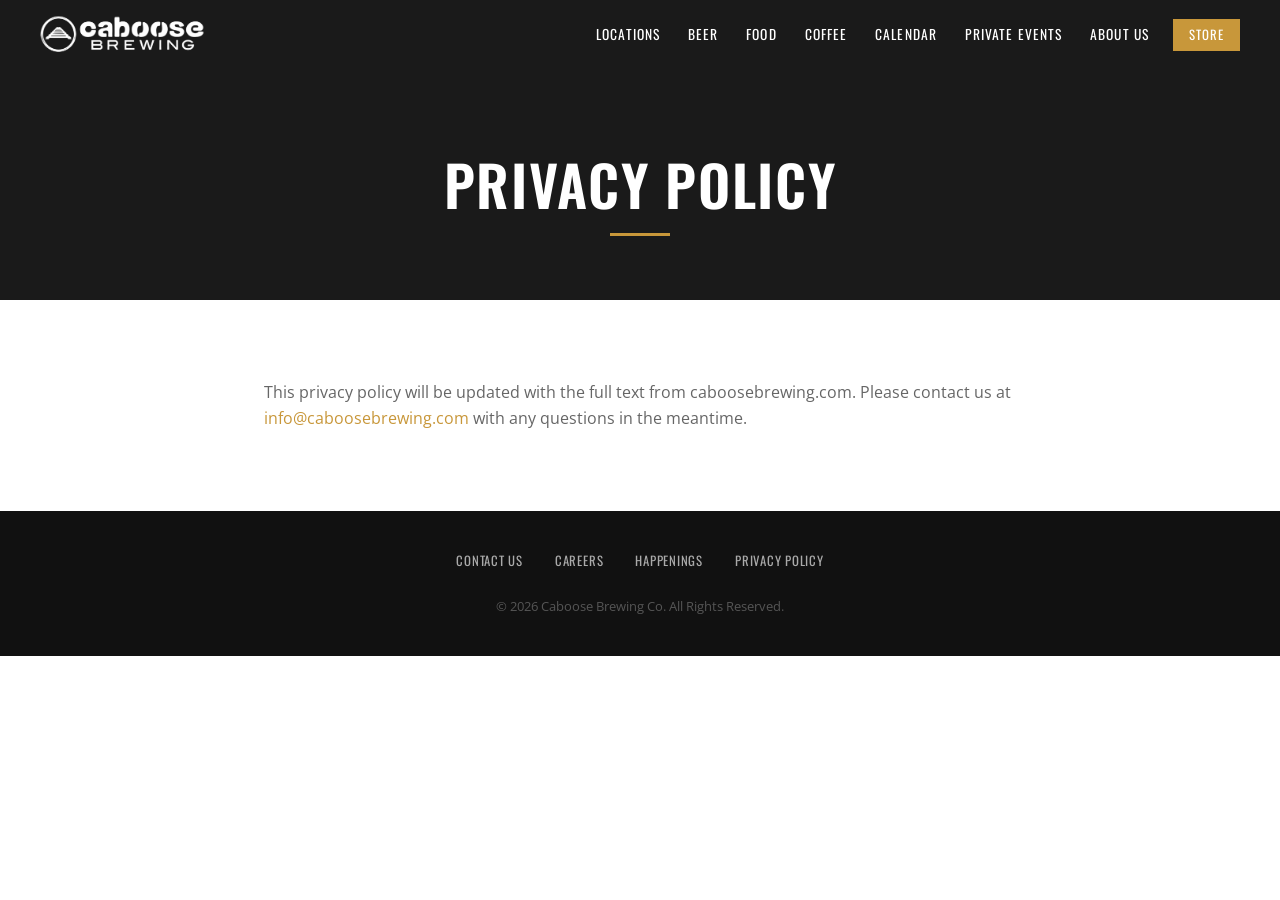
<file: privacy-policy.html>
<!DOCTYPE html>
<html lang="en">
<head>
  <meta charset="UTF-8">
  <meta name="viewport" content="width=device-width, initial-scale=1.0">
  <title>Privacy Policy | Caboose Brewing Co.</title>
  <meta name="description" content="Privacy policy for Caboose Brewing Co., including how we collect, use, and protect website and guest information.">
  <link rel="canonical" href="https://caboosebrewing.com/privacy-policy.html">
  <meta property="og:site_name" content="Caboose Brewing Co.">
  <meta property="og:type" content="website">
  <meta property="og:title" content="Privacy Policy | Caboose Brewing Co.">
  <meta property="og:description" content="Privacy policy for Caboose Brewing Co., including how we collect, use, and protect website and guest information.">
  <meta property="og:url" content="https://caboosebrewing.com/privacy-policy.html">
  <meta property="og:image" content="https://caboosebrewing.com/img/Black-Horizontal-Caboose-Website-Logo-transparentpdf.png">
  <meta name="twitter:card" content="summary_large_image">
  <meta name="twitter:title" content="Privacy Policy | Caboose Brewing Co.">
  <meta name="twitter:description" content="Privacy policy for Caboose Brewing Co., including how we collect, use, and protect website and guest information.">
  <meta name="twitter:image" content="https://caboosebrewing.com/img/Black-Horizontal-Caboose-Website-Logo-transparentpdf.png">
  <script type="application/ld+json">
    {
      "@context": "https://schema.org",
      "@graph": [
        {
          "@type": "Organization",
          "@id": "https://caboosebrewing.com/#organization",
          "name": "Caboose Brewing Co.",
          "url": "https://caboosebrewing.com/",
          "logo": "https://caboosebrewing.com/img/Black-Horizontal-Caboose-Website-Logo-transparentpdf.png"
        },
        {
          "@type": "WebPage",
          "@id": "https://caboosebrewing.com/privacy-policy.html#webpage",
          "url": "https://caboosebrewing.com/privacy-policy.html",
          "name": "Privacy Policy | Caboose Brewing Co.",
          "description": "Privacy policy for Caboose Brewing Co., including how we collect, use, and protect website and guest information.",
          "about": {
            "@id": "https://caboosebrewing.com/#organization"
          }
        }
      ]
    }
  </script>
  <link rel="preconnect" href="https://fonts.googleapis.com">
  <link href="https://fonts.googleapis.com/css2?family=Oswald:wght@400;500;600&family=Open+Sans:ital,wght@0,400;0,600;1,400&display=swap" rel="stylesheet">
  <link rel="stylesheet" href="css/styles.css">
  <script src="https://www.googletagmanager.com/gtag/js?id=G-430TXD9LE1" data-cfasync="false" data-wpfc-render="false" async></script>
</head>
<body>

<nav class="nav">
  <div class="nav__inner">
    <a class="nav__logo" href="index.html">
      <img src="img/Black Horizontal Caboose Logo  (3)-Picsart-BackgroundRemover.png" alt="Caboose Brewing Co.">
    </a>
    <ul class="nav__links">
      <li class="nav__item">
        <a class="nav__link" href="#">Locations</a>
        <ul class="nav__dropdown">
          <li><a href="vienna.html">Caboose Tavern – Vienna</a></li>
          <li><a href="fairfax.html">Caboose Commons – Fairfax</a></li>
        </ul>
      </li>
      <li class="nav__item"><a class="nav__link" href="brewery.html">Beer</a></li>
      <li class="nav__item"><a class="nav__link" href="food.html">Food</a></li>
      <li class="nav__item"><a class="nav__link" href="coffee.html">Coffee</a></li>
      <li class="nav__item"><a class="nav__link" href="happenings.html">Calendar</a></li>
      <li class="nav__item"><a class="nav__link" href="private-events.html">Private Events</a></li>
      <li class="nav__item">
        <a class="nav__link" href="about.html">About Us</a>
        <ul class="nav__dropdown">
          <li><a href="about.html">About Us</a></li>
          <li><a href="awards.html">Awards</a></li>
        </ul>
      </li>
      <li class="nav__item"><a class="nav__store" href="https://gotab.io/ec/caboosetavern" target="_blank" rel="noopener">Store</a></li>
    </ul>
    <button class="nav__toggle" aria-label="Toggle menu">
      <span></span><span></span><span></span>
    </button>
  </div>
</nav>

<div class="page-hero">
  <div class="page-hero__content">
    <h1>Privacy Policy</h1>
    <div class="gold-line"></div>
  </div>
</div>

<section class="section">
  <div class="container" style="max-width:800px;">
    <p style="color:var(--gray-text);">This privacy policy will be updated with the full text from caboosebrewing.com. Please contact us at <a href="mailto:info@caboosebrewing.com" style="color:var(--gold);">info@caboosebrewing.com</a> with any questions in the meantime.</p>
  </div>
</section>

<footer class="footer">
  <nav class="footer__links">
    <a href="mailto:info@caboosebrewing.com">Contact Us</a>
    <a href="https://www.indeed.com/cmp/Caboose-Brewing-Company-2/jobs" target="_blank" rel="noopener">Careers</a>
    <a href="happenings.html">Happenings</a>
    <a href="privacy-policy.html">Privacy Policy</a>
  </nav>
  <p class="footer__copy">&copy; 2026 Caboose Brewing Co. All Rights Reserved.</p>
</footer>

<script src="js/main.js"></script>
</body>
</html>
</file>
<file: css/styles.css>
/* ===== RESET & BASE ===== */
*, *::before, *::after { box-sizing: border-box; margin: 0; padding: 0; }

html { scroll-behavior: smooth; }

body {
  font-family: 'Open Sans', sans-serif;
  color: #333;
  background: #fff;
  line-height: 1.6;
}

img { max-width: 100%; height: auto; display: block; }
a { text-decoration: none; color: inherit; }
ul { list-style: none; }

/* ===== CUSTOM PROPERTIES ===== */
:root {
  --black: #1a1a1a;
  --gold: #c8973a;
  --gold-dark: #a87a2a;
  --white: #ffffff;
  --gray-light: #f5f5f3;
  --gray-mid: #e0e0e0;
  --gray-text: #666;
  --max-width: 1200px;
}

/* ===== TYPOGRAPHY ===== */
h1, h2, h3, h4 {
  font-family: 'Oswald', sans-serif;
  font-weight: 600;
  line-height: 1.2;
  text-transform: uppercase;
  letter-spacing: 0.03em;
}

h1 { font-size: clamp(2rem, 5vw, 3.5rem); }
h2 { font-size: clamp(1.6rem, 3.5vw, 2.5rem); }
h3 { font-size: clamp(1.2rem, 2.5vw, 1.6rem); }
h4 { font-size: 1.1rem; }

p { margin-bottom: 1rem; }
p:last-child { margin-bottom: 0; }

/* ===== LAYOUT HELPERS ===== */
.container {
  max-width: var(--max-width);
  margin: 0 auto;
  padding: 0 1.5rem;
}

.section { padding: 5rem 0; }
.section--dark { background: var(--black); color: var(--white); }
.section--gray { background: var(--gray-light); }

.section-header {
  text-align: center;
  margin-bottom: 3rem;
}

.section-header p {
  max-width: 700px;
  margin: 1rem auto 0;
  color: var(--gray-text);
  font-size: 1.05rem;
}

.section--dark .section-header p { color: #bbb; }

.gold-line {
  width: 60px;
  height: 3px;
  background: var(--gold);
  margin: 1rem auto 0;
}

/* ===== BUTTONS ===== */
.btn {
  display: inline-block;
  padding: 0.75rem 2rem;
  font-family: 'Oswald', sans-serif;
  font-size: 0.9rem;
  font-weight: 500;
  letter-spacing: 0.1em;
  text-transform: uppercase;
  border: 2px solid transparent;
  cursor: pointer;
  transition: all 0.2s ease;
}

.btn--gold {
  background: var(--gold);
  color: var(--white);
  border-color: var(--gold);
}
.btn--gold:hover { background: var(--gold-dark); border-color: var(--gold-dark); }

.btn--outline {
  background: transparent;
  color: var(--white);
  border-color: var(--white);
}
.btn--outline:hover { background: var(--white); color: var(--black); }

.btn--outline-dark {
  background: transparent;
  color: var(--black);
  border-color: var(--black);
}
.btn--outline-dark:hover { background: var(--black); color: var(--white); }

/* ===== NAVIGATION ===== */
.nav {
  position: sticky;
  top: 0;
  z-index: 1000;
  background: var(--black);
  padding: 0 1.5rem;
}

.nav__inner {
  max-width: var(--max-width);
  margin: 0 auto;
  display: flex;
  align-items: center;
  justify-content: space-between;
  height: 70px;
}

.nav__logo img { height: 55px; filter: brightness(0) invert(1); }

.nav__links {
  display: flex;
  align-items: center;
  gap: 0.25rem;
}

.nav__item { position: relative; }

.nav__link {
  display: block;
  padding: 0.5rem 0.75rem;
  color: var(--white);
  font-family: 'Oswald', sans-serif;
  font-size: 0.85rem;
  font-weight: 400;
  letter-spacing: 0.08em;
  text-transform: uppercase;
  transition: color 0.2s;
  white-space: nowrap;
}
.nav__link:hover, .nav__link.active { color: var(--gold); }

.nav__dropdown {
  display: none;
  position: absolute;
  top: 100%;
  left: 0;
  background: var(--black);
  min-width: 220px;
  border-top: 2px solid var(--gold);
  box-shadow: 0 4px 12px rgba(0,0,0,0.3);
}

.nav__item:hover .nav__dropdown { display: block; }

.nav__dropdown a {
  display: block;
  padding: 0.6rem 1rem;
  color: #ccc;
  font-family: 'Oswald', sans-serif;
  font-size: 0.8rem;
  letter-spacing: 0.06em;
  text-transform: uppercase;
  transition: color 0.2s, background 0.2s;
}
.nav__dropdown a:hover { color: var(--white); background: rgba(255,255,255,0.05); }

.nav__store {
  margin-left: 0.5rem;
  padding: 0.4rem 1rem;
  background: var(--gold);
  color: var(--white);
  font-family: 'Oswald', sans-serif;
  font-size: 0.8rem;
  letter-spacing: 0.08em;
  text-transform: uppercase;
  transition: background 0.2s;
}
.nav__store:hover { background: var(--gold-dark); color: var(--white); }

.nav__toggle {
  display: none;
  flex-direction: column;
  gap: 5px;
  cursor: pointer;
  padding: 4px;
}
.nav__toggle span {
  display: block;
  width: 24px;
  height: 2px;
  background: var(--white);
  transition: all 0.3s;
}

/* ===== HERO ===== */
.hero {
  position: relative;
  min-height: 85vh;
  display: flex;
  align-items: center;
  background: var(--black);
  overflow: hidden;
}

.hero__bg {
  position: absolute;
  inset: 0;
  background-size: cover;
  background-position: center;
  opacity: 0.45;
}

.hero__content {
  position: relative;
  z-index: 1;
  width: 100%;
}

.hero__grid {
  display: grid;
  grid-template-columns: 1fr 1fr;
  gap: 2px;
  min-height: 85vh;
}

.hero__panel {
  position: relative;
  display: flex;
  flex-direction: column;
  align-items: center;
  justify-content: center;
  padding: 3rem 2rem;
  text-align: center;
  overflow: hidden;
  min-height: 400px;
}

.hero__panel-bg {
  position: absolute;
  inset: 0;
  background-size: cover;
  background-position: center;
  transition: transform 0.4s ease;
  filter: brightness(1.25);
}
.hero__panel:hover .hero__panel-bg { transform: scale(1.04); }

.hero__panel-overlay {
  position: absolute;
  inset: 0;
  background: rgba(0,0,0,0.40);
  transition: background 0.3s;
}
.hero__panel:hover .hero__panel-overlay { background: rgba(0,0,0,0.30); }

.hero__panel-content {
  position: relative;
  z-index: 1;
  color: var(--white);
}

.hero__panel-content h2 {
  font-size: clamp(1.8rem, 4vw, 2.8rem);
  margin-bottom: 0.5rem;
}

.hero__panel-content p {
  font-size: 0.95rem;
  color: #ddd;
  margin-bottom: 1.5rem;
}

.hero__panel-btns {
  display: flex;
  flex-direction: column;
  gap: 0.75rem;
  align-items: center;
}

/* ===== PAGE HERO (inner pages) ===== */
.page-hero {
  background: var(--black);
  padding: 5rem 1.5rem 4rem;
  text-align: center;
  color: var(--white);
  position: relative;
  overflow: hidden;
}

.page-hero__bg {
  position: absolute;
  inset: 0;
  background-size: cover;
  background-position: center;
  opacity: 0.3;
  filter: brightness(1.25);
}

.page-hero__image {
  position: absolute;
  inset: 0;
  width: 100%;
  height: 100%;
  object-fit: cover;
  object-position: center 80%;
  opacity: 0.3;
  filter: brightness(1.25);
}

/* Page-specific hero tweak for the Commons (Fairfax) to match VS Code preview */
.page-hero--commons {
  min-height: 420px;
  padding: 3rem 1.5rem 2rem;
}

.page-hero--commons .page-hero__image {
  /* Shift image so the building/logo sits closer to the centered heading */
  object-position: 60% 60%;
}

@media (min-width: 1024px) {
  /* Desktop-only: bring the building/logo further toward center */
  .page-hero--commons .page-hero__image {
    object-position: 60% 75%;
  }
}
.page-hero__content { position: relative; z-index: 1; }
.page-hero h1 { margin-bottom: 0.5rem; }
.page-hero p { color: #bbb; font-size: 1.05rem; }
.page-hero .gold-line { margin-top: 1rem; }

/* ===== TWO COLUMN SPLIT ===== */
.split {
  display: grid;
  grid-template-columns: 1fr 1fr;
  align-items: center;
}

.split__image { overflow: hidden; height: 100%; min-height: 400px; }
.split__image img { width: 100%; height: 100%; object-fit: cover; filter: brightness(1.25); }
.split__text { padding: 4rem; }
.split__text h2 { margin-bottom: 1rem; }
.split__text p { color: var(--gray-text); margin-bottom: 1.5rem; }
.split--reverse .split__image { order: 2; }
.split--reverse .split__text { order: 1; }

/* ===== CARDS ===== */
.cards {
  display: grid;
  gap: 1.5rem;
}
.cards--2 { grid-template-columns: repeat(2, 1fr); }
.cards--3 { grid-template-columns: repeat(3, 1fr); }
.cards--4 { grid-template-columns: repeat(4, 1fr); }

.card {
  background: var(--white);
  border: 1px solid var(--gray-mid);
  padding: 1.5rem;
  border-radius: 2px;
}

.card--dark {
  background: #2a2a2a;
  border-color: #3a3a3a;
  color: var(--white);
}

/* ===== BEER MENU ===== */
.beer-section { margin-bottom: 3rem; }
.beer-section__title {
  font-family: 'Oswald', sans-serif;
  font-size: 1.4rem;
  text-transform: uppercase;
  letter-spacing: 0.1em;
  border-bottom: 2px solid var(--gold);
  padding-bottom: 0.5rem;
  margin-bottom: 1.5rem;
  color: var(--black);
}

.beer-grid {
  display: grid;
  grid-template-columns: repeat(auto-fill, minmax(280px, 1fr));
  gap: 1.25rem;
}

.beer-card {
  background: var(--white);
  border: 1px solid var(--gray-mid);
  padding: 1.25rem;
  border-left: 3px solid var(--gold);
}

.beer-card__name {
  font-family: 'Oswald', sans-serif;
  font-size: 1.1rem;
  text-transform: uppercase;
  margin-bottom: 0.25rem;
}

.beer-card__style {
  font-size: 0.8rem;
  color: var(--gold);
  text-transform: uppercase;
  letter-spacing: 0.05em;
  margin-bottom: 0.5rem;
}

.beer-card__stats {
  display: flex;
  gap: 1rem;
  font-size: 0.8rem;
  font-weight: 600;
  color: var(--gray-text);
  margin-bottom: 0.6rem;
}

.beer-card__notes {
  font-size: 0.88rem;
  color: var(--gray-text);
  font-style: italic;
  line-height: 1.5;
}

/* ===== TESTIMONIALS ===== */
.testimonials-grid {
  display: grid;
  grid-template-columns: repeat(auto-fill, minmax(300px, 1fr));
  gap: 1.5rem;
}

.testimonial {
  background: var(--white);
  padding: 1.5rem;
  border-top: 3px solid var(--gold);
  box-shadow: 0 2px 8px rgba(0,0,0,0.06);
}

.testimonial__text {
  font-style: italic;
  color: var(--gray-text);
  margin-bottom: 1rem;
  font-size: 0.95rem;
}

.testimonial__text::before { content: '\201C'; font-size: 2rem; color: var(--gold); line-height: 0; vertical-align: -0.5rem; margin-right: 0.2rem; }

.testimonial__author {
  font-family: 'Oswald', sans-serif;
  font-size: 0.85rem;
  text-transform: uppercase;
  letter-spacing: 0.05em;
  color: var(--black);
}

/* ===== LOCATION FOOTER BLOCK ===== */
.locations-footer {
  display: grid;
  grid-template-columns: 1fr 1fr;
  gap: 0;
}

.location-block {
  padding: 3rem 2.5rem;
  background: var(--black);
  color: var(--white);
}
.location-block:first-child { border-right: 1px solid #333; }

.location-block h3 {
  color: var(--gold);
  margin-bottom: 0.25rem;
  font-size: 1rem;
}

.location-block h4 {
  font-size: 1.3rem;
  margin-bottom: 1rem;
}

.location-block p, .location-block address {
  font-size: 0.9rem;
  color: #bbb;
  font-style: normal;
  margin-bottom: 0.25rem;
}

.location-block .hours {
  margin: 1rem 0;
  font-size: 0.85rem;
  color: #aaa;
}

.location-block .hours dt {
  font-weight: 600;
  color: #ccc;
  float: left;
  width: 155px;
  clear: left;
}

.location-block .hours dd { margin-left: 155px; color: #aaa; }

.location-block .social { display: flex; gap: 0.5rem; margin-top: 1rem; }
.location-block .social img { height: 28px; width: 28px; filter: brightness(0.8); transition: filter 0.2s; }
.location-block .social a:hover img { filter: brightness(1); }

/* ===== FOOTER ===== */
.footer {
  background: #111;
  color: #aaa;
  padding: 2.5rem 1.5rem;
  text-align: center;
  font-size: 0.85rem;
}

.footer__links {
  display: flex;
  justify-content: center;
  flex-wrap: wrap;
  gap: 0.5rem 2rem;
  margin-bottom: 1.5rem;
}

.footer__links a {
  color: #aaa;
  font-family: 'Oswald', sans-serif;
  font-size: 0.8rem;
  letter-spacing: 0.06em;
  text-transform: uppercase;
  transition: color 0.2s;
}
.footer__links a:hover { color: var(--gold); }

.footer__newsletter {
  margin-bottom: 1.5rem;
}

.footer__newsletter p {
  font-family: 'Oswald', sans-serif;
  font-size: 0.9rem;
  letter-spacing: 0.06em;
  text-transform: uppercase;
  color: #ccc;
  margin-bottom: 0.75rem;
}

.footer__newsletter a {
  display: inline-block;
  padding: 0.5rem 1.5rem;
  border: 1px solid var(--gold);
  color: var(--gold);
  font-family: 'Oswald', sans-serif;
  font-size: 0.8rem;
  letter-spacing: 0.08em;
  text-transform: uppercase;
  transition: all 0.2s;
}
.footer__newsletter a:hover { background: var(--gold); color: var(--white); }

.footer__copy { color: #555; font-size: 0.8rem; }

/* ===== HAPPENINGS ===== */
.happening-item {
  display: flex;
  align-items: flex-start;
  gap: 1.5rem;
  padding: 1.5rem 0;
  border-bottom: 1px solid var(--gray-mid);
}
.happening-item:last-child { border-bottom: none; }

.happening-icon {
  width: 50px;
  height: 50px;
  background: var(--gold);
  border-radius: 50%;
  flex-shrink: 0;
  display: flex;
  align-items: center;
  justify-content: center;
  color: var(--white);
  font-size: 1.25rem;
}

.happening-item h3 { font-size: 1.1rem; margin-bottom: 0.25rem; }
.happening-item p { color: var(--gray-text); font-size: 0.9rem; margin: 0; }

/* ===== AWARDS ===== */
.award-group { margin-bottom: 3rem; }

.award-group h3 {
  font-size: 1.2rem;
  color: var(--gold);
  border-bottom: 1px solid var(--gray-mid);
  padding-bottom: 0.5rem;
  margin-bottom: 1rem;
}

.award-list { display: flex; flex-direction: column; gap: 0.5rem; }

.award-item {
  display: flex;
  align-items: baseline;
  gap: 1rem;
  padding: 0.5rem 0;
  border-bottom: 1px solid var(--gray-light);
}

.award-year {
  font-family: 'Oswald', sans-serif;
  font-size: 0.9rem;
  color: var(--gold);
  min-width: 50px;
  font-weight: 600;
}

.award-name { font-size: 0.95rem; color: var(--black); }

/* ===== PRIVATE EVENTS ===== */
.events-cta {
  background: var(--gold);
  padding: 3rem 2rem;
  text-align: center;
  color: var(--white);
}
.events-cta h2 { margin-bottom: 0.75rem; }
.events-cta p { margin-bottom: 1.5rem; font-size: 1.05rem; opacity: 0.9; }

/* ===== NEWSLETTER POPUP ===== */
.popup-overlay {
  display: none;
  position: fixed;
  inset: 0;
  background: rgba(0,0,0,0.7);
  z-index: 2000;
  align-items: center;
  justify-content: center;
  padding: 1rem;
}

.popup-overlay.visible { display: flex; }

.popup {
  background: var(--white);
  max-width: 480px;
  width: 100%;
  padding: 2.5rem 2rem;
  position: relative;
  text-align: center;
  border-top: 4px solid var(--gold);
}

.popup__close {
  position: absolute;
  top: 0.75rem;
  right: 1rem;
  background: none;
  border: none;
  font-size: 1.5rem;
  line-height: 1;
  color: #aaa;
  cursor: pointer;
}
.popup__close:hover { color: var(--black); }

.popup h2 { margin-bottom: 0.75rem; font-size: 1.6rem; }
.popup p { color: var(--gray-text); margin-bottom: 1.5rem; font-size: 0.95rem; }

.popup__no-thanks {
  display: block;
  margin: 1rem auto 0;
  background: none;
  border: none;
  color: #aaa;
  font-size: 0.82rem;
  cursor: pointer;
}
.popup__no-thanks:hover { color: var(--black); text-decoration: underline; }

/* ===== RESPONSIVE ===== */
@media (max-width: 900px) {
  .split { grid-template-columns: 1fr; }
  .split__image { min-height: 280px; }
  .split__text { padding: 2.5rem 1.5rem; }
  .split--reverse .split__image { order: unset; }
  .split--reverse .split__text { order: unset; }

  .locations-footer { grid-template-columns: 1fr; }
  .location-block:first-child { border-right: none; border-bottom: 1px solid #333; }

  .hero__grid { grid-template-columns: 1fr; }
  .cards--2, .cards--3, .cards--4 { grid-template-columns: 1fr; }
}

@media (max-width: 768px) {
  .nav__links { display: none; flex-direction: column; align-items: flex-start; }
  .nav__links.open { display: flex; position: absolute; top: 70px; left: 0; right: 0; background: var(--black); padding: 1rem 1.5rem 1.5rem; gap: 0; border-top: 1px solid #333; }
  .nav__toggle { display: flex; }
  .nav__inner { position: relative; }
  .nav__dropdown { position: static; border-top: none; box-shadow: none; background: #2a2a2a; margin-left: 1rem; }
  .nav__item:hover .nav__dropdown { display: none; }
  .nav__item.open .nav__dropdown { display: block; }
  .nav__link { padding: 0.5rem 0; }
  .nav__store { margin: 0.5rem 0 0; }
  .section { padding: 3rem 0; }
}
</file>
